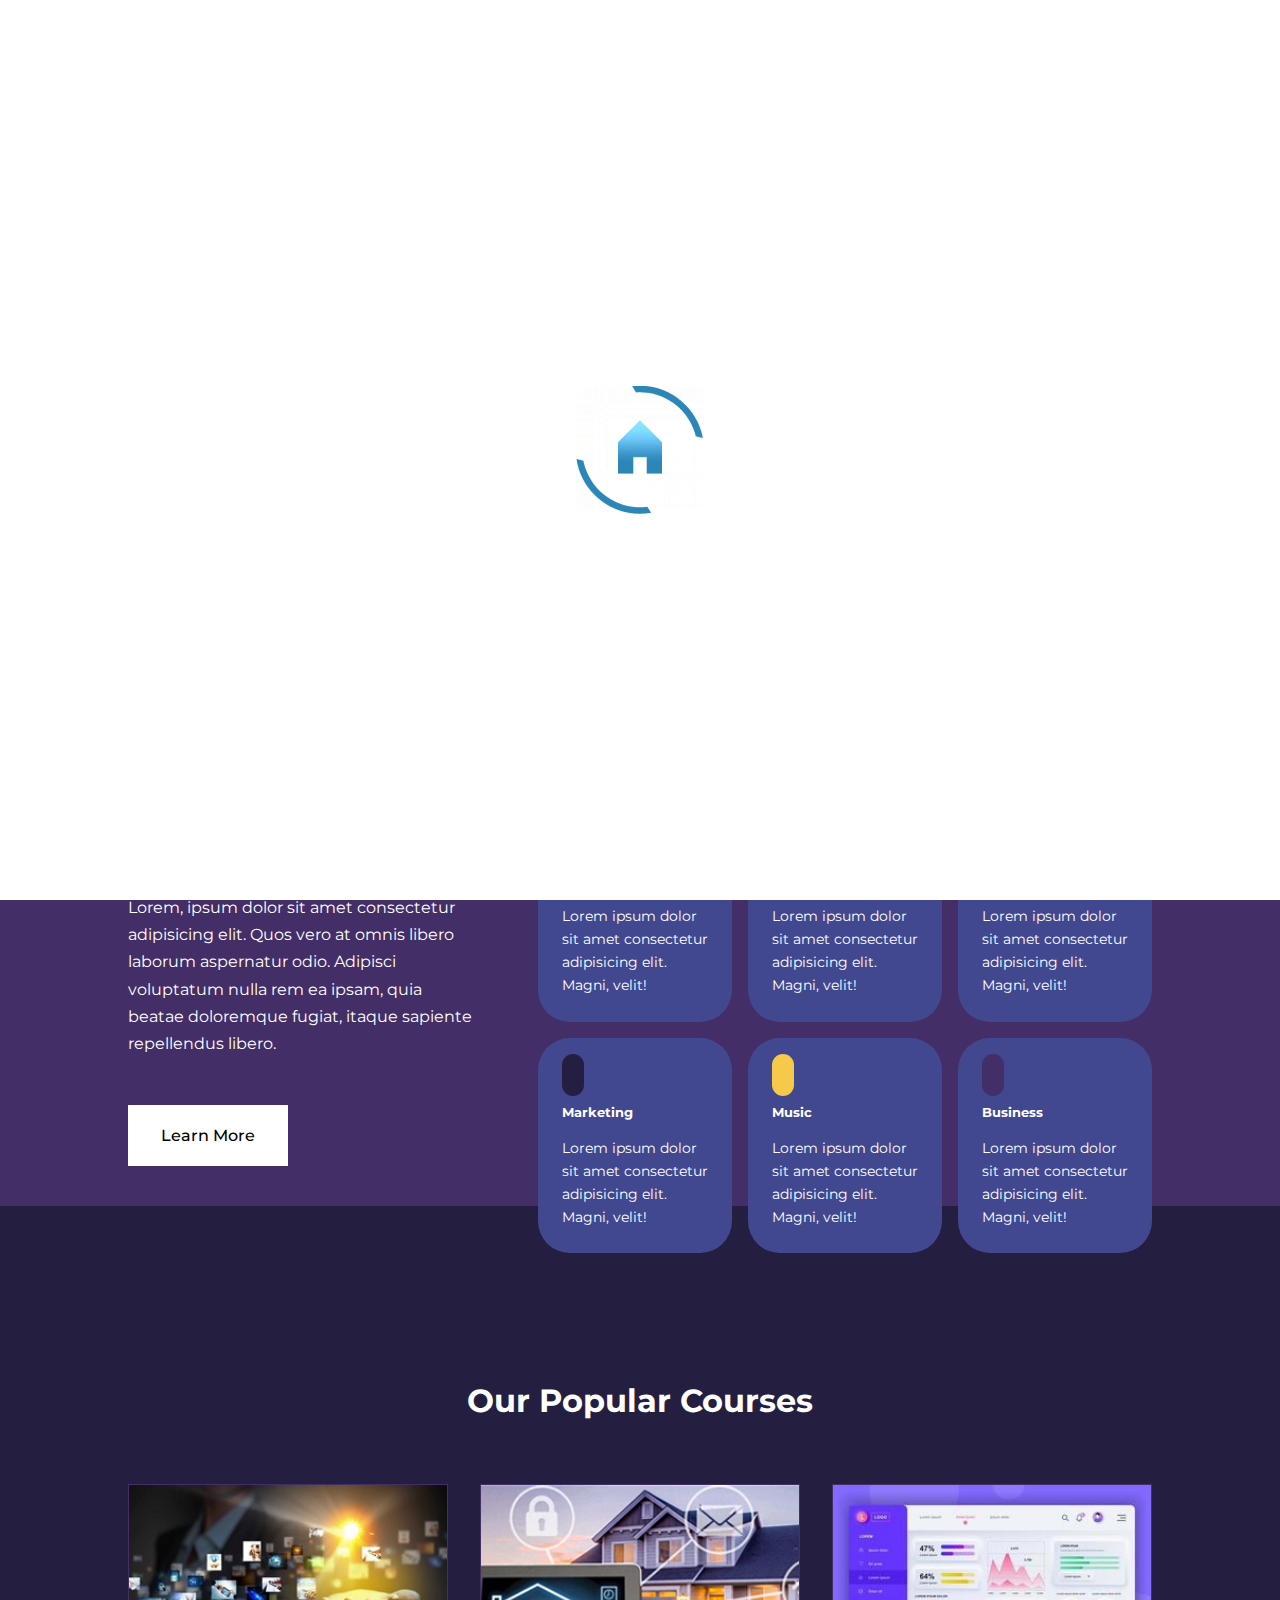
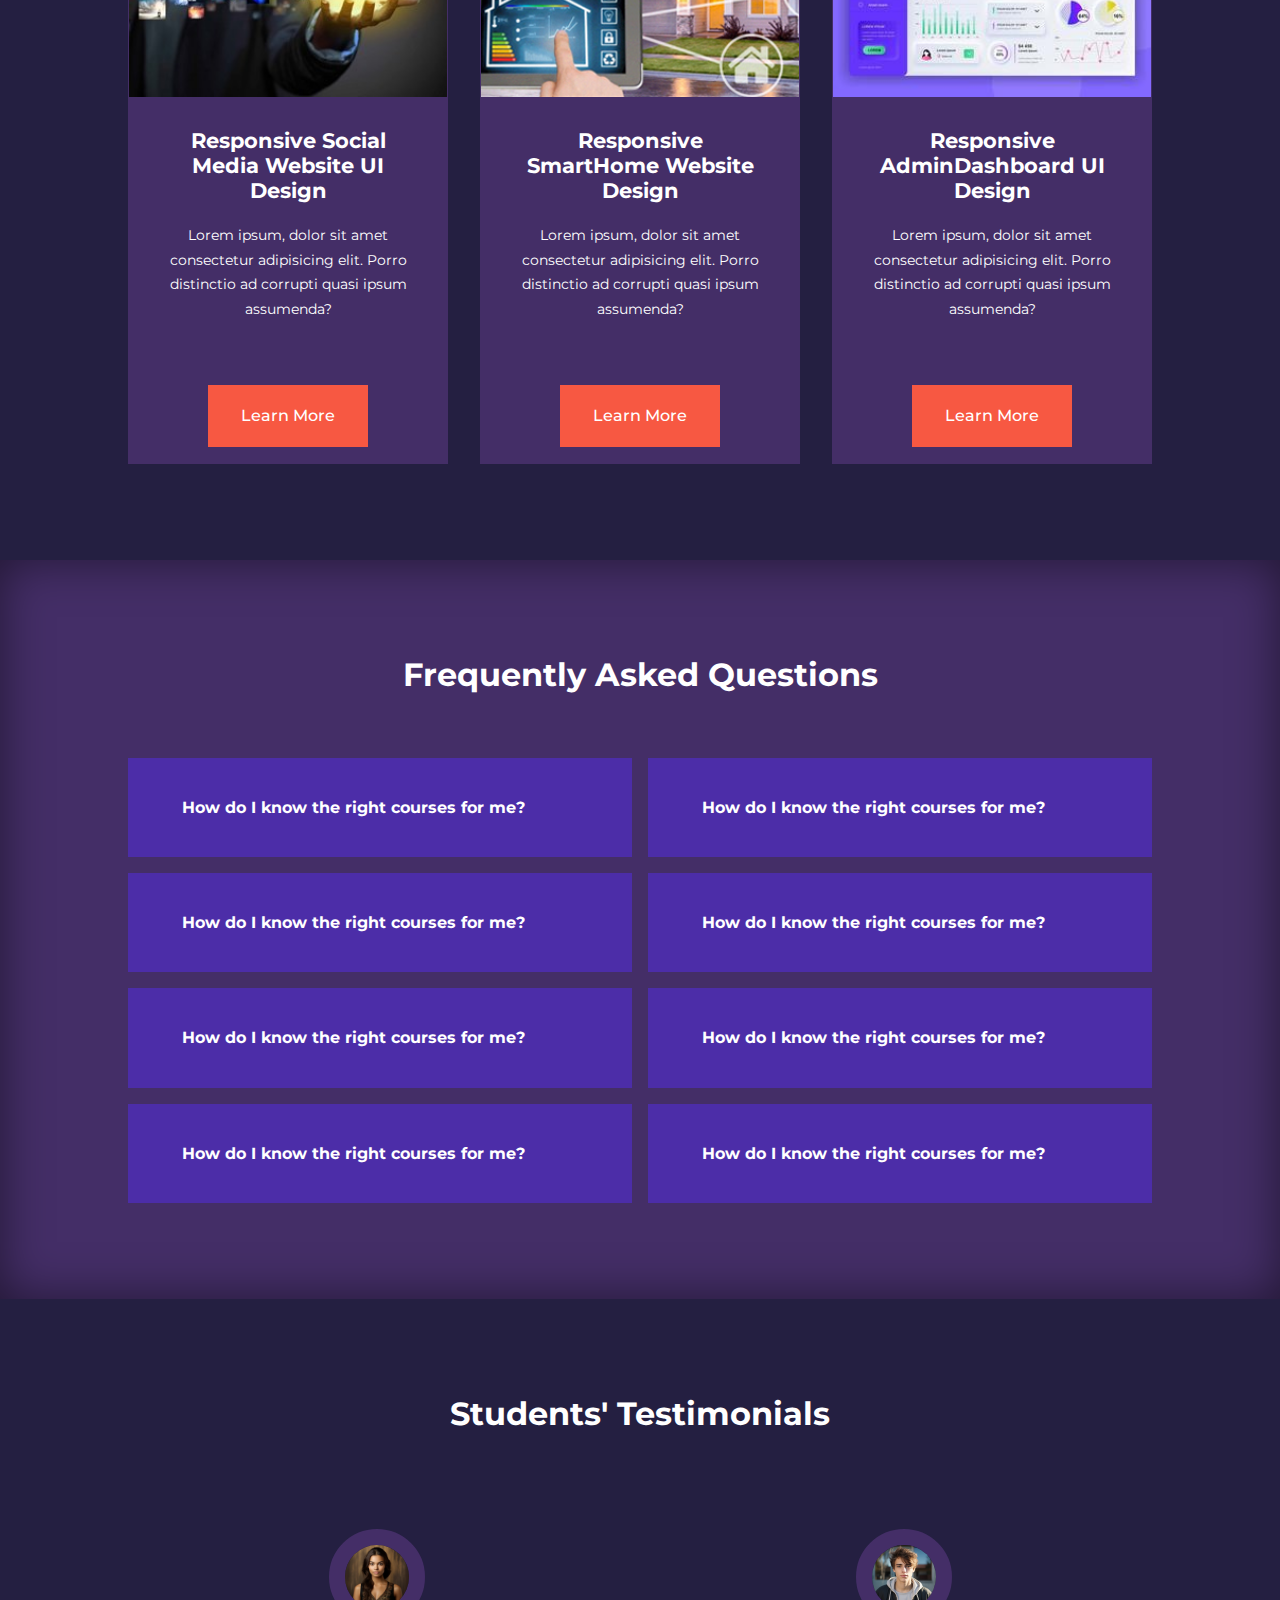
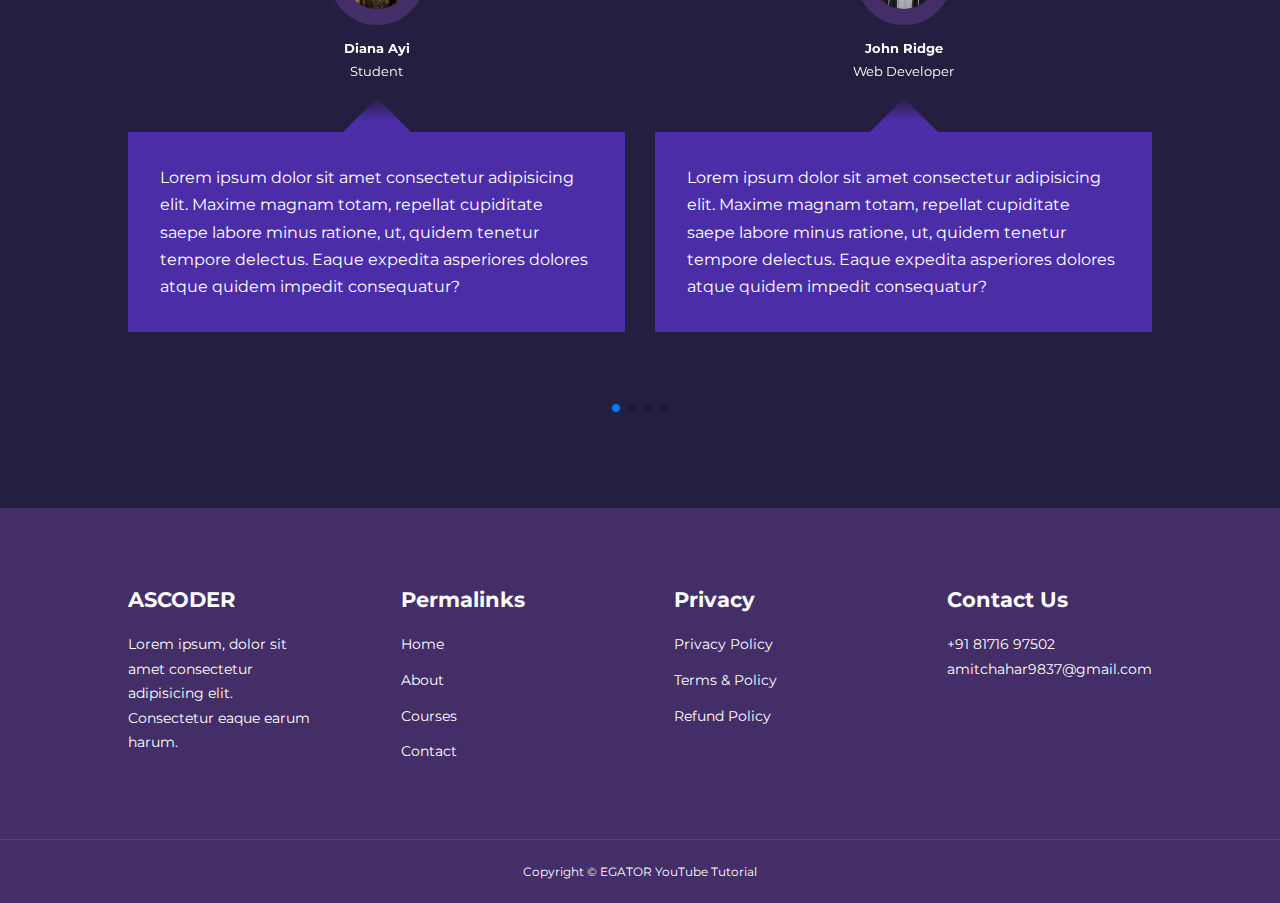
<file: index.html>
<!DOCTYPE html>
<html lang="en">
  <head>
    <meta charset="UTF-8" />
    <meta name="viewport" content="width=device-width, initial-scale=1.0" />
    <title>
      Responsive Multipage Education Website Using HTML, CSS & JavaScript
    </title>
    <link rel="stylesheet" href="./css/style.css" />
    <!-- IconScout Cdn Link -->
    <link
      rel="stylesheet"
      href="https://unicons.iconscout.com/release/v4.0.8/css/line.css"
    />

    <!-- Google font Montserrat -->
    <link rel="preconnect" href="https://fonts.googleapis.com" />
    <link rel="preconnect" href="https://fonts.gstatic.com" crossorigin />
    <link
      href="https://fonts.googleapis.com/css2?family=Montserrat:wght@300;400;500;600;700;800&display=swap"
      rel="stylesheet"
    />
    <!-- Script Link -->
    <script src="script.js" defer></script>

    <!-- Swiper CDN -->
    <link
      rel="stylesheet"
      href="https://cdn.jsdelivr.net/npm/swiper@11/swiper-bundle.min.css"
    />
  </head>

  <body>
    <!-- Navbar Start -->
    <nav>
      <div class="container nav_container">
        <a href="index.html"><h4>ASCODER</h4></a>
        <ul class="nav_menu">
          <li><a href="index.html">Home</a></li>
          <li><a href="about.html">About</a></li>
          <li><a href="courses.html">Courses</a></li>
          <li><a href="contact.html">Contact</a></li>
        </ul>
        <button id="open_menu_btn"><i class="uil uil-bars"></i></button>
        <button id="close_menu_btn"><i class="uil uil-multiply"></i></button>
      </div>
    </nav>
    <!-- Navbar End -->

    <!-- Header Section Start -->
    <header>
      <div class="container header_container">
        <div class="header_left">
          <h1>Grow Your skills to advance your career path</h1>
          <p>
            Lorem ipsum dolor sit amet consectetur adipisicing elit. Accusantium
            voluptas adipisci nesciunt autem quas consequatur? Eum atque
            veritatis ratione mollitia!
          </p>
          <a href="courses.html" class="btn btn-primary">Get Started</a>
        </div>
        <div class="header_right">
          <img src="./images/header.png" alt="" />
        </div>
      </div>
    </header>
    <!-- Header Section End -->

    <!-- Categories Section Start -->
    <section class="categories">
      <div class="container categories_container">
        <div class="categories_left">
          <h1>Categories</h1>
          <p>
            Lorem, ipsum dolor sit amet consectetur adipisicing elit. Quos vero
            at omnis libero laborum aspernatur odio. Adipisci voluptatum nulla
            rem ea ipsam, quia beatae doloremque fugiat, itaque sapiente
            repellendus libero.
          </p>
          <a href="#" class="btn">Learn More</a>
        </div>
        <div class="categories_right">
          <article class="category">
            <span class="category_icon"
              ><i class="uil uil-bitcoin-circle"></i
            ></span>
            <h5>Blockchain</h5>
            <p>
              Lorem ipsum dolor sit amet consectetur adipisicing elit. Magni,
              velit!
            </p>
          </article>

          <article class="category">
            <span class="category_icon"
              ><i class="uil uil-usd-circle"></i
            ></span>
            <h5>Finance</h5>
            <p>
              Lorem ipsum dolor sit amet consectetur adipisicing elit. Magni,
              velit!
            </p>
          </article>

          <article class="category">
            <span class="category_icon"><i class="uil uil-palette"></i></span>
            <h5>Graphic Design</h5>
            <p>
              Lorem ipsum dolor sit amet consectetur adipisicing elit. Magni,
              velit!
            </p>
          </article>

          <article class="category">
            <span class="category_icon"><i class="uil uil-megaphone"></i></span>
            <h5>Marketing</h5>
            <p>
              Lorem ipsum dolor sit amet consectetur adipisicing elit. Magni,
              velit!
            </p>
          </article>

          <article class="category">
            <span class="category_icon"><i class="uil uil-music"></i></span>
            <h5>Music</h5>
            <p>
              Lorem ipsum dolor sit amet consectetur adipisicing elit. Magni,
              velit!
            </p>
          </article>

          <article class="category">
            <span class="category_icon"
              ><i class="uil uil-puzzle-piece"></i
            ></span>
            <h5>Business</h5>
            <p>
              Lorem ipsum dolor sit amet consectetur adipisicing elit. Magni,
              velit!
            </p>
          </article>
        </div>
      </div>
    </section>
    <!-- Categories Section End -->

    <!-- Courses Section Start -->
    <section class="courses">
      <h2>Our Popular Courses</h2>
      <div class="container courses_container">
        <article class="course">
          <div class="course_image">
            <img src="./images/course1.jpg" alt="" />
          </div>
          <div class="course_info">
            <h4>Responsive Social Media Website UI Design</h4>
            <p>
              Lorem ipsum, dolor sit amet consectetur adipisicing elit. Porro
              distinctio ad corrupti quasi ipsum assumenda?
            </p>
          </div>
          <a href="courses.html" class="btn btn-primary">Learn More</a>
        </article>

        <article class="course">
          <div class="course_image">
            <img src="./images/course-2.jpg" alt="" />
          </div>
          <div class="course_info">
            <h4>Responsive SmartHome Website Design</h4>
            <p>
              Lorem ipsum, dolor sit amet consectetur adipisicing elit. Porro
              distinctio ad corrupti quasi ipsum assumenda?
            </p>
          </div>
          <a href="courses.html" class="btn btn-primary">Learn More</a>
        </article>

        <article class="course">
          <div class="course_image">
            <img src="./images/course3.jpg" alt="" />
          </div>
          <div class="course_info">
            <h4>Responsive AdminDashboard UI Design</h4>
            <p>
              Lorem ipsum, dolor sit amet consectetur adipisicing elit. Porro
              distinctio ad corrupti quasi ipsum assumenda?
            </p>
          </div>
          <a href="courses.html" class="btn btn-primary">Learn More</a>
        </article>
      </div>
    </section>
    <!-- Courses Section End -->

    <!-- FAQs Start -->
    <section class="faqs">
      <h2>Frequently Asked Questions</h2>
      <div class="container faqs_container">
        <article class="faq">
          <div class="faq_icon"><i class="uil uil-plus"></i></div>
          <div class="question_answer">
            <h4>How do I know the right courses for me?</h4>
            <p>
              Lorem ipsum dolor sit amet consectetur adipisicing elit. Quaerat
              recusandae, hic aliquam aspernatur modi officiis, dignissimos
              doloribus, expedita fuga cum fugit reiciendis molestias neque
              sequi dolore! Nostrum distinctio modi temporibus?
            </p>
          </div>
        </article>

        <article class="faq">
          <div class="faq_icon"><i class="uil uil-plus"></i></div>
          <div class="question_answer">
            <h4>How do I know the right courses for me?</h4>
            <p>
              Lorem ipsum dolor sit amet consectetur adipisicing elit. Quaerat
              recusandae, hic aliquam aspernatur modi officiis, dignissimos
              doloribus, expedita fuga cum fugit reiciendis molestias neque
              sequi dolore! Nostrum distinctio modi temporibus?
            </p>
          </div>
        </article>

        <article class="faq">
          <div class="faq_icon"><i class="uil uil-plus"></i></div>
          <div class="question_answer">
            <h4>How do I know the right courses for me?</h4>
            <p>
              Lorem ipsum dolor sit amet consectetur adipisicing elit. Quaerat
              recusandae, hic aliquam aspernatur modi officiis, dignissimos
              doloribus, expedita fuga cum fugit reiciendis molestias neque
              sequi dolore! Nostrum distinctio modi temporibus?
            </p>
          </div>
        </article>

        <article class="faq">
          <div class="faq_icon"><i class="uil uil-plus"></i></div>
          <div class="question_answer">
            <h4>How do I know the right courses for me?</h4>
            <p>
              Lorem ipsum dolor sit amet consectetur adipisicing elit. Quaerat
              recusandae, hic aliquam aspernatur modi officiis, dignissimos
              doloribus, expedita fuga cum fugit reiciendis molestias neque
              sequi dolore! Nostrum distinctio modi temporibus?
            </p>
          </div>
        </article>

        <article class="faq">
          <div class="faq_icon"><i class="uil uil-plus"></i></div>
          <div class="question_answer">
            <h4>How do I know the right courses for me?</h4>
            <p>
              Lorem ipsum dolor sit amet consectetur adipisicing elit. Quaerat
              recusandae, hic aliquam aspernatur modi officiis, dignissimos
              doloribus, expedita fuga cum fugit reiciendis molestias neque
              sequi dolore! Nostrum distinctio modi temporibus?
            </p>
          </div>
        </article>

        <article class="faq">
          <div class="faq_icon"><i class="uil uil-plus"></i></div>
          <div class="question_answer">
            <h4>How do I know the right courses for me?</h4>
            <p>
              Lorem ipsum dolor sit amet consectetur adipisicing elit. Quaerat
              recusandae, hic aliquam aspernatur modi officiis, dignissimos
              doloribus, expedita fuga cum fugit reiciendis molestias neque
              sequi dolore! Nostrum distinctio modi temporibus?
            </p>
          </div>
        </article>

        <article class="faq">
          <div class="faq_icon"><i class="uil uil-plus"></i></div>
          <div class="question_answer">
            <h4>How do I know the right courses for me?</h4>
            <p>
              Lorem ipsum dolor sit amet consectetur adipisicing elit. Quaerat
              recusandae, hic aliquam aspernatur modi officiis, dignissimos
              doloribus, expedita fuga cum fugit reiciendis molestias neque
              sequi dolore! Nostrum distinctio modi temporibus?
            </p>
          </div>
        </article>

        <article class="faq">
          <div class="faq_icon"><i class="uil uil-plus"></i></div>
          <div class="question_answer">
            <h4>How do I know the right courses for me?</h4>
            <p>
              Lorem ipsum dolor sit amet consectetur adipisicing elit. Quaerat
              recusandae, hic aliquam aspernatur modi officiis, dignissimos
              doloribus, expedita fuga cum fugit reiciendis molestias neque
              sequi dolore! Nostrum distinctio modi temporibus?
            </p>
          </div>
        </article>
      </div>
    </section>
    <!-- FAQs End -->

    <!-- Testimonials Start -->
    <section class="container testimonials_container mySwiper">
      <h2>Students' Testimonials</h2>
      <div class="swiper-wrapper">
        <article class="testimonial swiper-slide">
          <div class="avatar">
            <img src="images/avatar1.jpg" alt="" />
          </div>
          <div class="testimonial_info">
            <h5>Diana Ayi</h5>
            <small>Student</small>
          </div>
          <div class="testimonial_body">
            <p>
              Lorem ipsum dolor sit amet consectetur adipisicing elit. Maxime
              magnam totam, repellat cupiditate saepe labore minus ratione, ut,
              quidem tenetur tempore delectus. Eaque expedita asperiores dolores
              atque quidem impedit consequatur?
            </p>
          </div>
        </article>

        <article class="testimonial swiper-slide">
          <div class="avatar">
            <img src="images/avatar2.jpg" alt="" />
          </div>
          <div class="testimonial_info">
            <h5>John Ridge</h5>
            <small>Web Developer</small>
          </div>
          <div class="testimonial_body">
            <p>
              Lorem ipsum dolor sit amet consectetur adipisicing elit. Maxime
              magnam totam, repellat cupiditate saepe labore minus ratione, ut,
              quidem tenetur tempore delectus. Eaque expedita asperiores dolores
              atque quidem impedit consequatur?
            </p>
          </div>
        </article>

        <article class="testimonial swiper-slide">
          <div class="avatar">
            <img src="images/avatar3.jfif" alt="" />
          </div>
          <div class="testimonial_info">
            <h5>Nancy Cruise</h5>
            <small>Student</small>
          </div>
          <div class="testimonial_body">
            <p>
              Lorem ipsum dolor sit amet consectetur adipisicing elit. Maxime
              magnam totam, repellat cupiditate saepe labore minus ratione, ut,
              quidem tenetur tempore delectus. Eaque expedita asperiores dolores
              atque quidem impedit consequatur?
            </p>
          </div>
        </article>

        <article class="testimonial swiper-slide">
          <div class="avatar">
            <img src="images/avatar4.jfif" alt="" />
          </div>
          <div class="testimonial_info">
            <h5>Joe Ridgeway</h5>
            <small>UI Designer</small>
          </div>
          <div class="testimonial_body">
            <p>
              Lorem ipsum dolor sit amet consectetur adipisicing elit. Maxime
              magnam totam, repellat cupiditate saepe labore minus ratione, ut,
              quidem tenetur tempore delectus. Eaque expedita asperiores dolores
              atque quidem impedit consequatur?
            </p>
          </div>
        </article>

        <article class="testimonial swiper-slide">
          <div class="avatar">
            <img src="images/avatar5.jfif" alt="" />
          </div>
          <div class="testimonial_info">
            <h5>Tyler Wheeler</h5>
            <small>FrontEnd Developer</small>
          </div>
          <div class="testimonial_body">
            <p>
              Lorem ipsum dolor sit amet consectetur adipisicing elit. Maxime
              magnam totam, repellat cupiditate saepe labore minus ratione, ut,
              quidem tenetur tempore delectus. Eaque expedita asperiores dolores
              atque quidem impedit consequatur?
            </p>
          </div>
        </article>
      </div>
      <div class="swiper-pagination"></div>
    </section>
    <!-- Testimonials End -->

    <!-- Footer Start -->
    <footer>
      <div class="container footer_container">
        <div class="footer1">
          <a href="index.html" class="footer_logo">
            <h4>ASCODER</h4>
          </a>
          <p>Lorem ipsum, dolor sit amet consectetur adipisicing elit. Consectetur eaque earum harum.</p>
        </div>
        <div class="footer2">
          <h4>Permalinks</h4>
          <ul class="permalinks">
            <li><a href="index.html">Home</a></li>
            <li><a href="about.html">About</a></li>
            <li><a href="courses.html">Courses</a></li>
            <li><a href="contact.html">Contact</a></li>
          </ul>
        </div>

        <div class="footer3">
          <h4>Privacy</h4>
          <ul class="privacy">
            <li><a href="#">Privacy Policy</a></li>
            <li><a href="#">Terms & Policy</a></li>
            <li><a href="#">Refund Policy</a></li>
          </ul>
        </div>

        <div class="footer4">
          <h4>Contact Us</h4>
          <div>
            <p>+91 81716 97502</p>
            <p>amitchahar9837@gmail.com</p>
          </div>
          <ul class="footer_socials">
            <li><a href="#"><i class="uil uil-facebook-f"></i></a></li>
            <li><a href="#"><i class="uil uil-instagram-alt"></i></a></li>
            <li><a href="#"><i class="uil uil-twitter"></i></a></li>
            <li><a href="#"><i class="uil uil-linkedin-alt"></i></a></li>
          </ul>
        </div>

      </div>
      <div class="footer_copyright">
        <small>Copyright &copy; EGATOR YouTube Tutorial</small>
      </div>
    </footer>
    <!-- Footer End -->

    <!-- Website Loader Animation Section Start -->
     <div class="loader-container">
      <img src="./images/home.gif" alt="">
  </div>
    <!-- Website Loader Animation Section End -->

    <!-- Script Js -->
    <script src="https://cdn.jsdelivr.net/npm/swiper@11/swiper-bundle.min.js"></script>
    <script>
     var swiper = new Swiper(".mySwiper", {
      slidesPerView: 1,
      spaceBetween: 30,
      centeredSlides:false,
      autoplay: {
        delay: 2500,
        disableOnInteraction: false,
      },
      pagination: {
        el: ".swiper-pagination",
        clickable: true,
      },
      //when window width is >=600px
      breakpoints:{
        600:{
          slidesPerView: 2,
        }
      }
    });
    </script>
  </body>
</html>
</file>
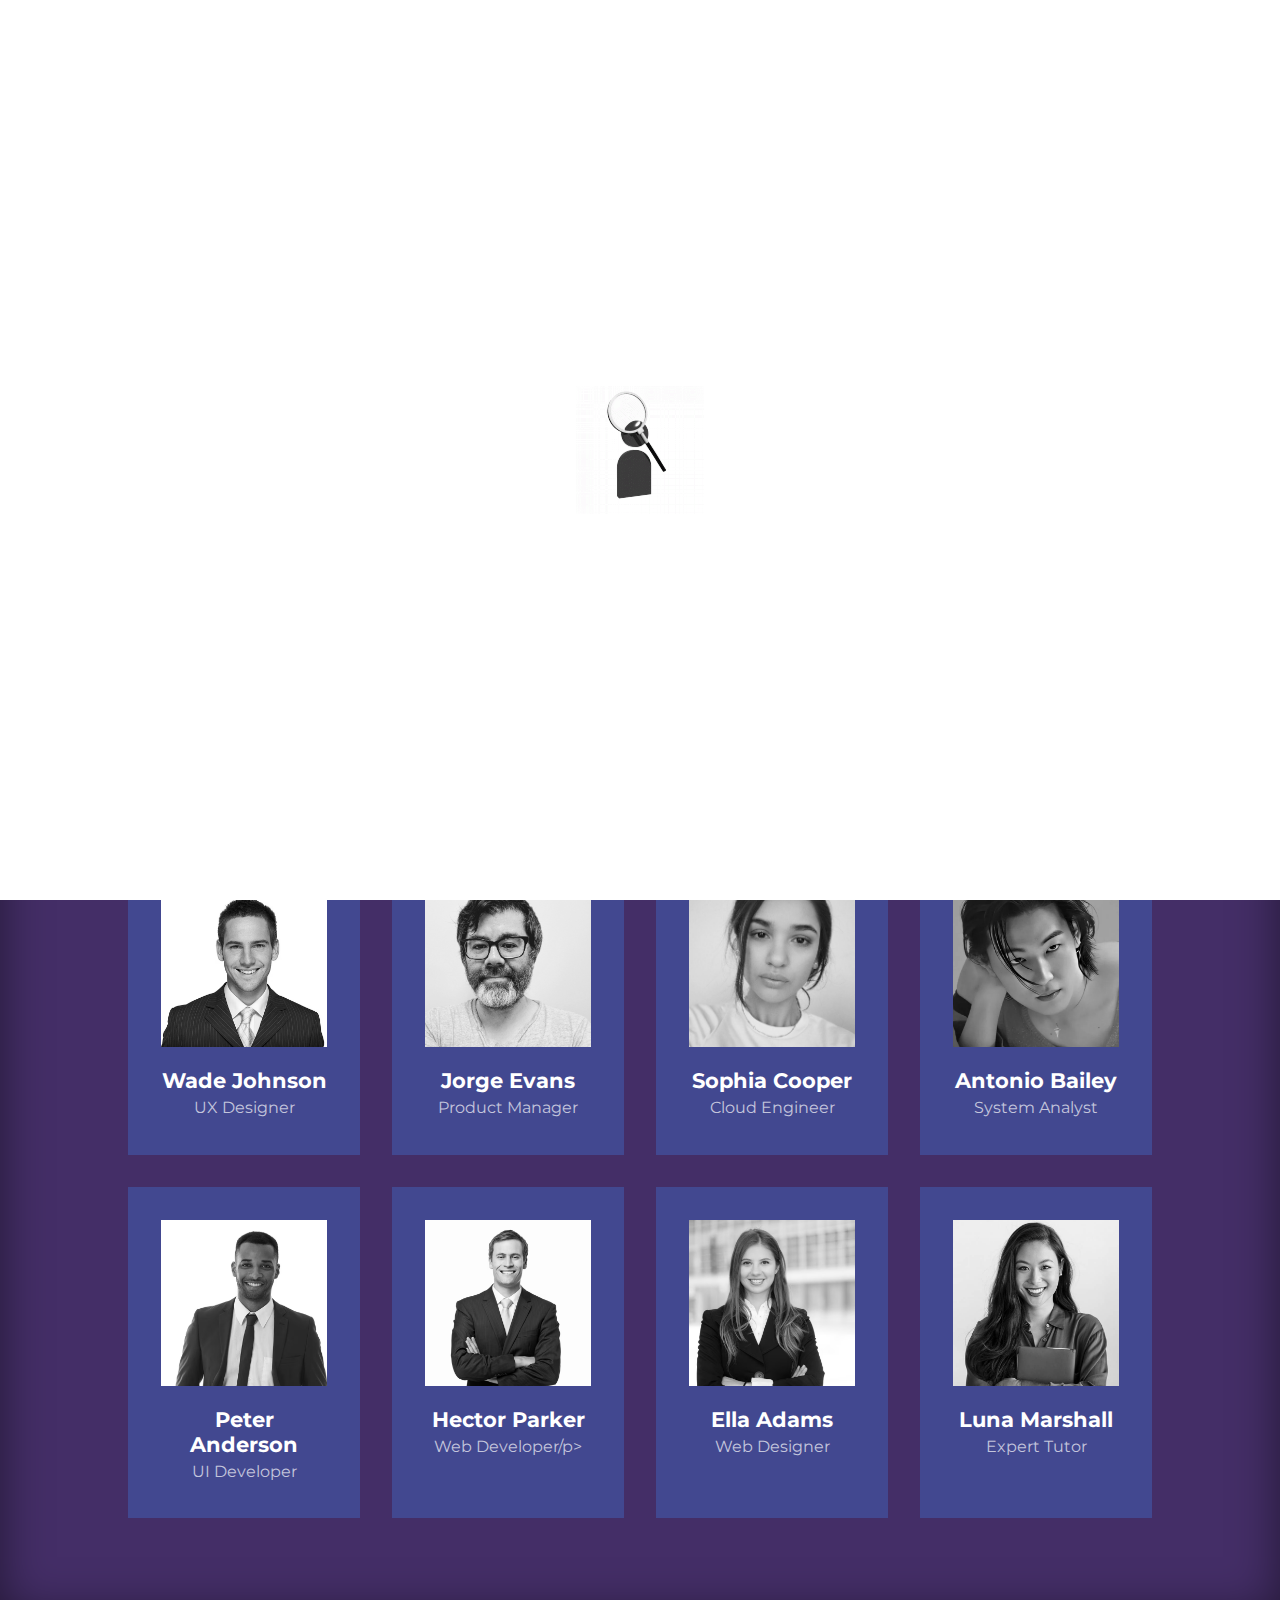
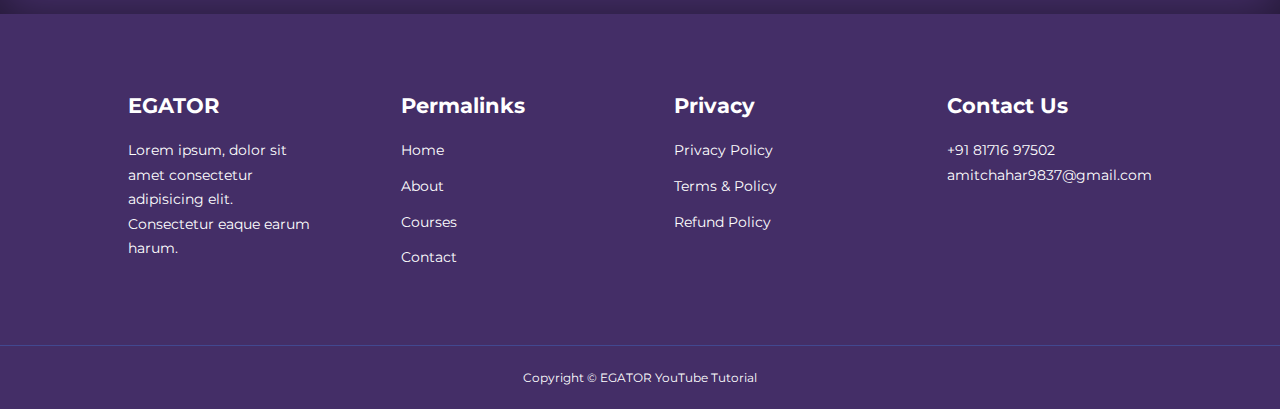
<file: about.html>
<!DOCTYPE html>
<html lang="en">
<head>
    <meta charset="UTF-8">
    <meta name="viewport" content="width=device-width, initial-scale=1.0">
    <title>About Us</title>
    <!-- IconScout Cdn Link -->
    <link
      rel="stylesheet"
      href="https://unicons.iconscout.com/release/v4.0.8/css/line.css"
    />

    <!-- Google font Montserrat -->
    <link rel="preconnect" href="https://fonts.googleapis.com" />
    <link rel="preconnect" href="https://fonts.gstatic.com" crossorigin />
    <link
      href="https://fonts.googleapis.com/css2?family=Montserrat:wght@300;400;500;600;700;800&display=swap"
      rel="stylesheet"
    />
    <!-- Script Link -->
    <script src="script.js" defer></script>

    <!-- Css Links -->
    <link rel="stylesheet" href="./css/style.css" />
    <link rel="stylesheet" href="./css/about.css">
</head>
<body>
    <!-- Navbar Start -->
    <nav>
        <div class="container nav_container">
          <a href="index.html"><h4>EGATOR</h4></a>
          <ul class="nav_menu">
            <li><a href="index.html">Home</a></li>
            <li><a href="about.html">About</a></li>
            <li><a href="courses.html">Courses</a></li>
            <li><a href="contact.html">Contact</a></li>
          </ul>
          <button id="open_menu_btn"><i class="uil uil-bars"></i></button>
          <button id="close_menu_btn"><i class="uil uil-multiply"></i></button>
        </div>
      </nav>
      <!-- Navbar End -->
      
      <!-- Achievements Section Start -->
      <section class="about_achievements">
        <div class="container achievements_container">
            <div class="about_achievements_left">
                <img src="./images/achievementImg.png" alt="">
            </div>
            <div class="about_achievements_right">
                <h1>Achievements</h1>
                <p>Lorem, ipsum dolor sit amet consectetur adipisicing elit. Veniam facilis numquam placeat error ipsam repellat cupiditate pariatur illum expedita officia necessitatibus dolores aspernatur nesciunt quod voluptatibus, incidunt et qui accusantium!</p>

                <div class="achievements_cards">
                    <article class="achievement_card">
                        <span class="achievement_icon">
                            <i class="uil uil-video"></i>
                        </span>
                        <h3>450+</h3>
                        <p>Courses</p>
                    </article>
    
                    <article class="achievement_card">
                        <span class="achievement_icon">
                            <i class="uil uil-user"></i>
                        </span>
                        <h3>79,000+</h3>
                        <p>Students</p>
                    </article>
    
                    <article class="achievement_card">
                        <span class="achievement_icon">
                            <i class="uil uil-trophy"></i>
                        </span>
                        <h3>26+</h3>
                        <p>Awards</p>
                    </article>
                </div>
            </div>
        </div>
      </section>
      <!-- Achievements Section End -->

      <!-- Team Section Start -->
        <section class="team">
            <h2>Meet Our Team</h2>
            <div class="container team_container">
                <article class="team_member">
                    <div class="team_member_image">
                        <img src="images/tm4.jpg" alt="">
                    </div>
                    <div class="team_member_info">
                        <h4>Wade Johnson</h4>
                        <p>UX Designer</p>
                    </div>
                    <div class="team_member_socials">
                        <a href="#" target="_blank"><i class="uil uil-instagram"></i></a>
                        <a href="#" target="_blank"><i class="uil uil-twitter"></i></a>
                        <a href="#" target="_blank"><i class="uil uil-linkedin"></i></a>
                    </div>
                </article>

                <article class="team_member">
                    <div class="team_member_image">
                        <img src="images/tm1.jpg" alt="">
                    </div>
                    <div class="team_member_info">
                        <h4>Jorge Evans</h4>
                        <p>Product Manager</p>
                    </div>
                    <div class="team_member_socials">
                        <a href="#" target="_blank"><i class="uil uil-instagram"></i></a>
                        <a href="#" target="_blank"><i class="uil uil-twitter"></i></a>
                        <a href="#" target="_blank"><i class="uil uil-linkedin"></i></a>
                    </div>
                </article>

                <article class="team_member">
                    <div class="team_member_image">
                        <img src="./images/tm2.jpeg" alt="">
                    </div>
                    <div class="team_member_info">
                        <h4>Sophia Cooper</h4>
                        <p>Cloud Engineer</p>
                    </div>
                    <div class="team_member_socials">
                        <a href="#" target="_blank"><i class="uil uil-instagram"></i></a>
                        <a href="#" target="_blank"><i class="uil uil-twitter"></i></a>
                        <a href="#" target="_blank"><i class="uil uil-linkedin"></i></a>
                    </div>
                </article>

                <article class="team_member">
                    <div class="team_member_image">
                        <img src="images/tm3.jpg" alt="">
                    </div>
                    <div class="team_member_info">
                        <h4>Antonio Bailey</h4>
                        <p>System Analyst</p>
                    </div>
                    <div class="team_member_socials">
                        <a href="#" target="_blank"><i class="uil uil-instagram"></i></a>
                        <a href="#" target="_blank"><i class="uil uil-twitter"></i></a>
                        <a href="#" target="_blank"><i class="uil uil-linkedin"></i></a>
                    </div>
                </article>

                <article class="team_member">
                    <div class="team_member_image">
                        <img src="images/tm5.jpg" alt="">
                    </div>
                    <div class="team_member_info">
                        <h4>Peter Anderson</h4>
                        <p>UI Developer</p>
                    </div>
                    <div class="team_member_socials">
                        <a href="#" target="_blank"><i class="uil uil-instagram"></i></a>
                        <a href="#" target="_blank"><i class="uil uil-twitter"></i></a>
                        <a href="#" target="_blank"><i class="uil uil-linkedin"></i></a>
                    </div>
                </article>
                
                <article class="team_member">
                    <div class="team_member_image">
                        <img src="images/tm6.jpg" alt="">
                    </div>
                    <div class="team_member_info">
                        <h4>Hector Parker</h4>
                        <p>Web Developer/p>
                    </div>
                    <div class="team_member_socials">
                        <a href="#" target="_blank"><i class="uil uil-instagram"></i></a>
                        <a href="#" target="_blank"><i class="uil uil-twitter"></i></a>
                        <a href="#" target="_blank"><i class="uil uil-linkedin"></i></a>
                    </div>
                </article>

                <article class="team_member">
                    <div class="team_member_image">
                        <img src="images/tm7.jpg" alt="">
                    </div>
                    <div class="team_member_info">
                        <h4>Ella Adams</h4>
                        <p>Web Designer</p>
                    </div>
                    <div class="team_member_socials">
                        <a href="#" target="_blank"><i class="uil uil-instagram"></i></a>
                        <a href="#" target="_blank"><i class="uil uil-twitter"></i></a>
                        <a href="#" target="_blank"><i class="uil uil-linkedin"></i></a>
                    </div>
                </article>

                <article class="team_member">
                    <div class="team_member_image">
                        <img src="images/tm8.jpg" alt="">
                    </div>
                    <div class="team_member_info">
                        <h4>Luna Marshall</h4>
                        <p>Expert Tutor</p>
                    </div>
                    <div class="team_member_socials">
                        <a href="#" target="_blank"><i class="uil uil-instagram"></i></a>
                        <a href="#" target="_blank"><i class="uil uil-twitter"></i></a>
                        <a href="#" target="_blank"><i class="uil uil-linkedin"></i></a>
                    </div>
                </article>
            </div>
        </section>
      <!-- Team Section Start -->
       
      <!-- Footer Start -->
    <footer>
        <div class="container footer_container">
          <div class="footer1">
            <a href="index.html" class="footer_logo">
              <h4>EGATOR</h4>
            </a>
            <p>Lorem ipsum, dolor sit amet consectetur adipisicing elit. Consectetur eaque earum harum.</p>
          </div>
          <div class="footer2">
            <h4>Permalinks</h4>
            <ul class="permalinks">
              <li><a href="index.html">Home</a></li>
              <li><a href="about.html">About</a></li>
              <li><a href="courses.html">Courses</a></li>
              <li><a href="contact.html">Contact</a></li>
            </ul>
          </div>
  
          <div class="footer3">
            <h4>Privacy</h4>
            <ul class="privacy">
              <li><a href="#">Privacy Policy</a></li>
              <li><a href="#">Terms & Policy</a></li>
              <li><a href="#">Refund Policy</a></li>
            </ul>
          </div>
  
          <div class="footer4">
            <h4>Contact Us</h4>
            <div>
              <p>+91 81716 97502</p>
              <p>amitchahar9837@gmail.com</p>
            </div>
            <ul class="footer_socials">
              <li><a href="#"><i class="uil uil-facebook-f"></i></a></li>
              <li><a href="#"><i class="uil uil-instagram-alt"></i></a></li>
              <li><a href="#"><i class="uil uil-twitter"></i></a></li>
              <li><a href="#"><i class="uil uil-linkedin-alt"></i></a></li>
            </ul>
          </div>
  
        </div>
        <div class="footer_copyright">
          <small>Copyright &copy; EGATOR YouTube Tutorial</small>
        </div>
      </footer>
      <!-- Footer End -->

       <!-- Website Loader Animation Section Start -->
     <div class="loader-container">
        <img src="./images/aboutUs.gif" alt="">
    </div>
      <!-- Website Loader Animation Section End -->
</body>
</html>
</file>
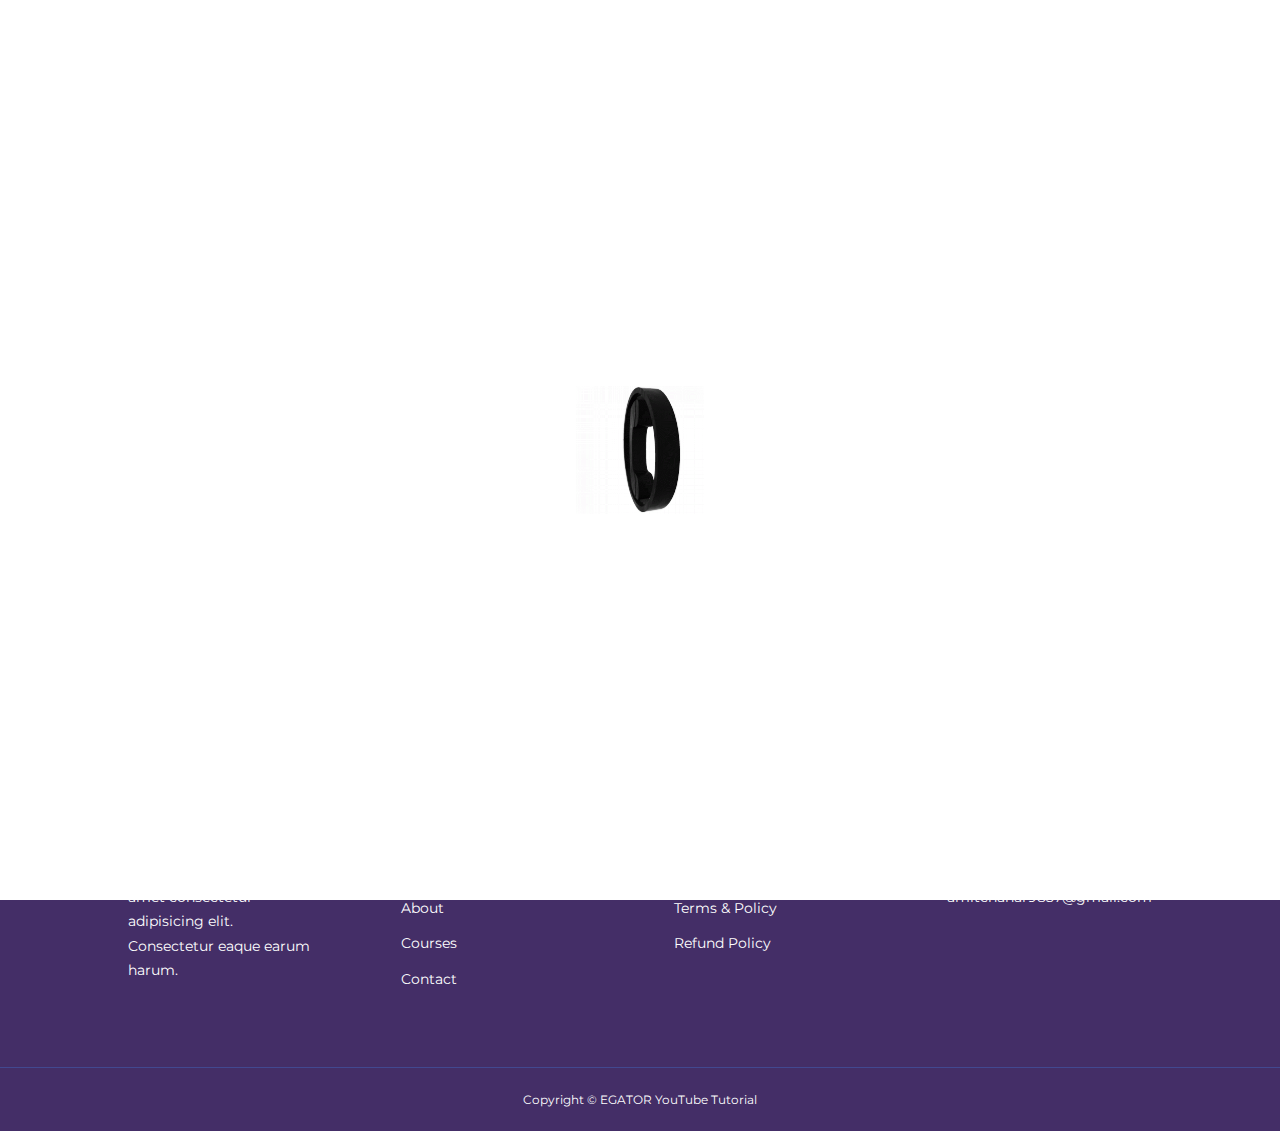
<file: contact.html>
<!DOCTYPE html>
<html lang="en">
<head>
    <meta charset="UTF-8">
    <meta name="viewport" content="width=device-width, initial-scale=1.0">
    <title>About Us</title>
    <!-- IconScout Cdn Link -->
    <link
      rel="stylesheet"
      href="https://unicons.iconscout.com/release/v4.0.8/css/line.css"
    />

    <!-- Google font Montserrat -->
    <link rel="preconnect" href="https://fonts.googleapis.com" />
    <link rel="preconnect" href="https://fonts.gstatic.com" crossorigin />
    <link
      href="https://fonts.googleapis.com/css2?family=Montserrat:wght@300;400;500;600;700;800&display=swap"
      rel="stylesheet"
    />
    <!-- Script Link -->
    <script src="script.js" defer></script>

    <!-- Css Links -->
    <link rel="stylesheet" href="./css/style.css" />
    <link rel="stylesheet" href="./css/contact.css" />
</head>
<body>
    <!-- Navbar Start -->
    <nav>
        <div class="container nav_container">
          <a href="index.html"><h4>EGATOR</h4></a>
          <ul class="nav_menu">
            <li><a href="index.html">Home</a></li>
            <li><a href="about.html">About</a></li>
            <li><a href="courses.html">Courses</a></li>
            <li><a href="contact.html">Contact</a></li>
          </ul>
          <button id="open_menu_btn"><i class="uil uil-bars"></i></button>
          <button id="close_menu_btn"><i class="uil uil-multiply"></i></button>
        </div>
      </nav>
      <!-- Navbar End -->
      
      <!-- Contact Section Start -->
      <section class="contact">
        <div class="container contact_container">
            <div class="contact_aside">
                <div class="aside_image">
                    <img src="./images/contactUs.png" alt="">
                </div>
                <h2>Contact  Us</h2>
                <p>Lorem ipsum, dolor sit amet consectetur adipisicing elit. Hic, natus. Aperiam, dolorum.</p>
                <ul class="contact_details">
                    <li>
                        <i class="uil uil-phone-times"></i>
                        <h5>+91 81716 97502</h5>
                    </li>
                    <li>
                        <i class="uil uil-envelope"></i>
                        <h5>support@amitchahar9837@gmail.com</h5>
                    </li>
                    <li>
                        <i class="uil uil-location-point"></i>
                        <h5>Seattle, Washington</h5>
                    </li>
                </ul>
                <ul class="contact_socials">
                    <li><a href="https://facebook.com"><i class="uil uil-facebook-f"></i></a></li>
                    <li><a href="https://instagram.com"><i class="uil uil-instagram"></i></a></li>
                    <li><a href="https://twitter.com"><i class="uil uil-twitter"></i></a></li>
                    <li><a href="https://linkedin.com"><i class="uil uil-linkedin-alt"></i></a></li>
                </ul>
            </div>
            <form action="https://formspree.io/f/xgejbryq" method="post" class="contact_form">
                <div class="form_name">
                    <input type="text" name="First Name" placeholder="First Name" required>
                    <input type="text" name="Last Name" placeholder="Last Name" required>
                </div>
                <input type="email" name="Email Address" id="" placeholder="Your Email Address" required>
                <textarea name="Message" rows="7" placeholder="Message" required style="width: 100%;"></textarea>
                <button type="submit" class="btn btn-primary">Send Message</button>
            </form>
        </div>
      </section>
      <!-- Contact Section End -->


      <!-- Footer Start -->
    <footer>
        <div class="container footer_container">
          <div class="footer1">
            <a href="index.html" class="footer_logo">
              <h4>EGATOR</h4>
            </a>
            <p>Lorem ipsum, dolor sit amet consectetur adipisicing elit. Consectetur eaque earum harum.</p>
          </div>
          <div class="footer2">
            <h4>Permalinks</h4>
            <ul class="permalinks">
              <li><a href="index.html">Home</a></li>
              <li><a href="about.html">About</a></li>
              <li><a href="courses.html">Courses</a></li>
              <li><a href="contact.html">Contact</a></li>
            </ul>
          </div>
  
          <div class="footer3">
            <h4>Privacy</h4>
            <ul class="privacy">
              <li><a href="#">Privacy Policy</a></li>
              <li><a href="#">Terms & Policy</a></li>
              <li><a href="#">Refund Policy</a></li>
            </ul>
          </div>
  
          <div class="footer4">
            <h4>Contact Us</h4>
            <div>
              <p>+91 81716 97502</p>
              <p>amitchahar9837@gmail.com</p>
            </div>
            <ul class="footer_socials">
              <li><a href="#"><i class="uil uil-facebook-f"></i></a></li>
              <li><a href="#"><i class="uil uil-instagram-alt"></i></a></li>
              <li><a href="#"><i class="uil uil-twitter"></i></a></li>
              <li><a href="#"><i class="uil uil-linkedin-alt"></i></a></li>
            </ul>
          </div>
  
        </div>
        <div class="footer_copyright">
          <small>Copyright &copy; EGATOR YouTube Tutorial</small>
        </div>
      </footer>
      <!-- Footer End -->

       <!-- Website Loader Animation Section Start -->
     <div class="loader-container">
      <img src="./images/contactUs.gif" alt="">
  </div>
    <!-- Website Loader Animation Section End -->
</body>
</html>
</file>
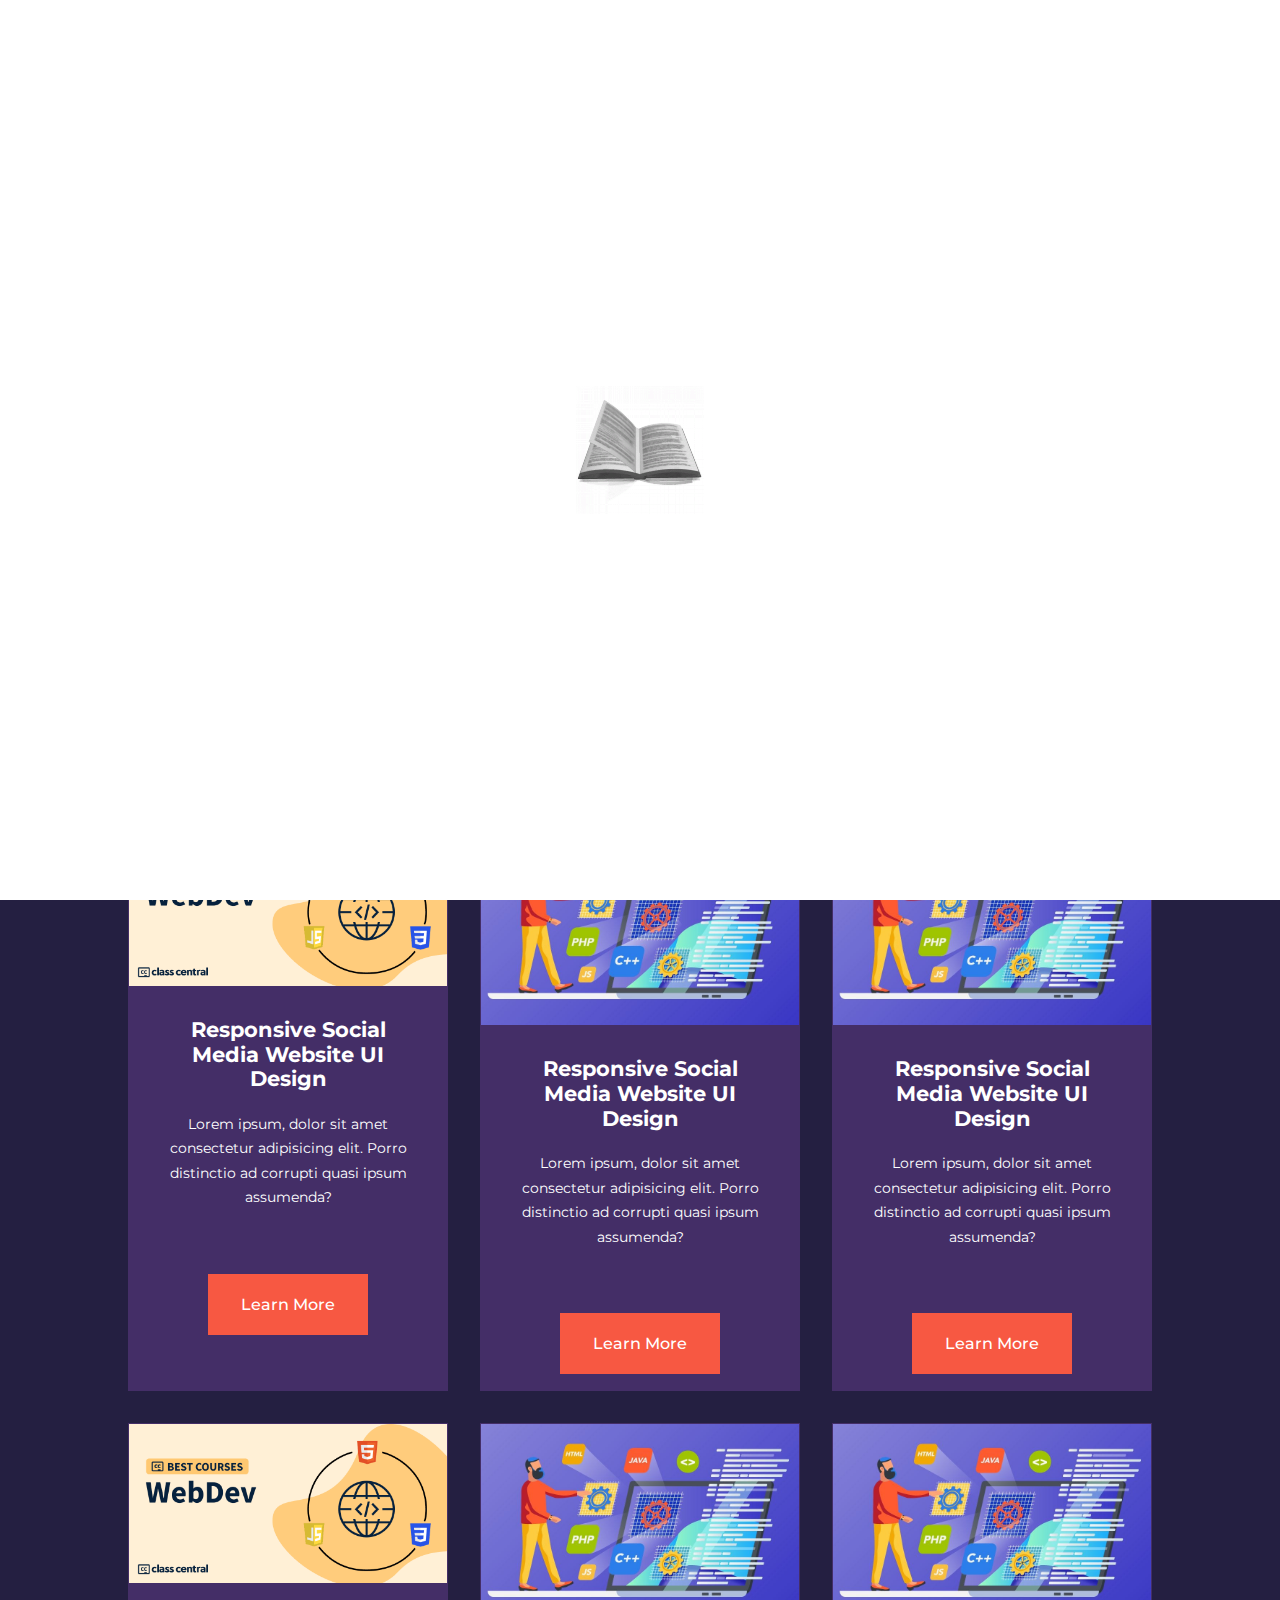
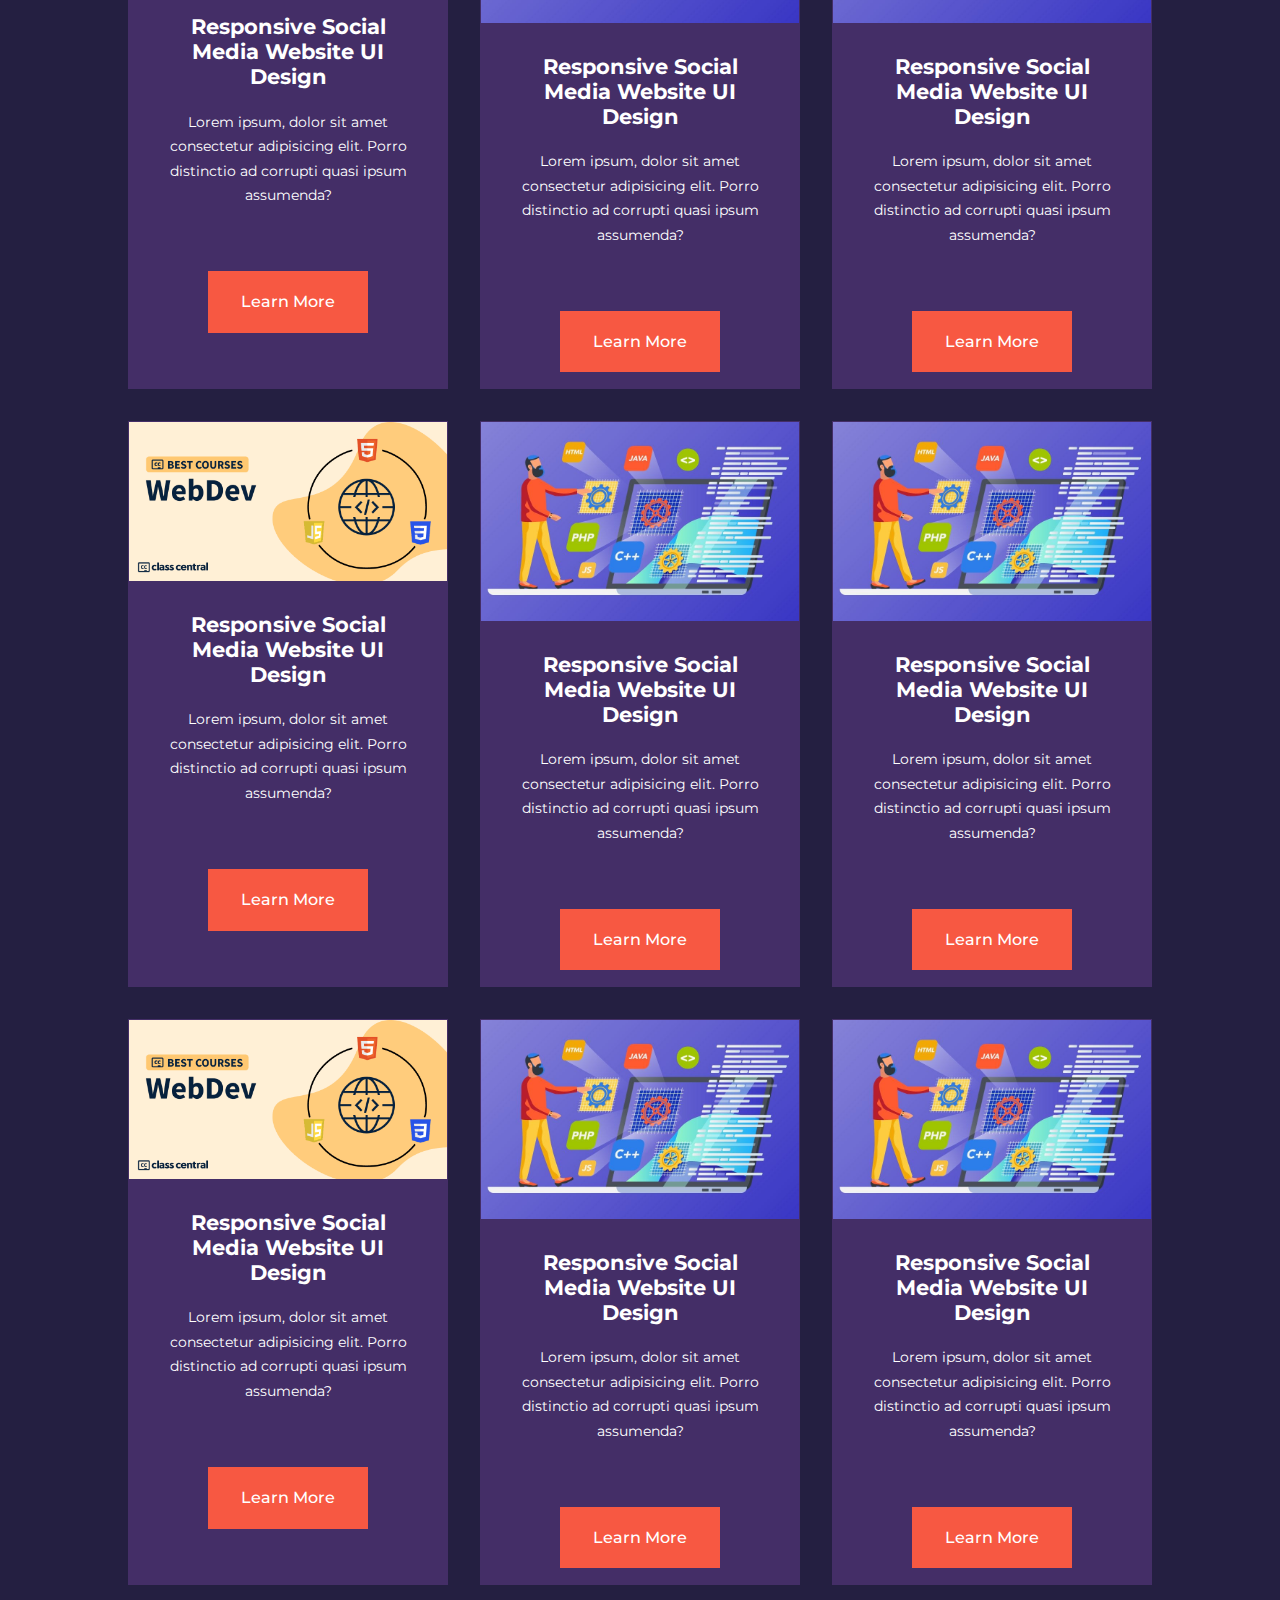
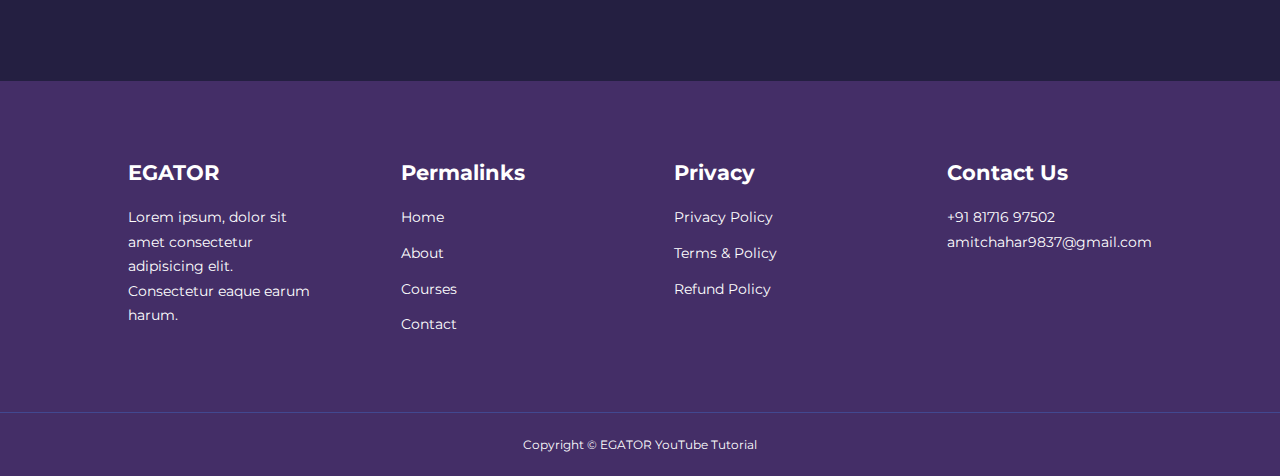
<file: courses.html>
<!DOCTYPE html>
<html lang="en">
<head>
    <meta charset="UTF-8">
    <meta name="viewport" content="width=device-width, initial-scale=1.0">
    <title>About Us</title>
    <!-- IconScout Cdn Link -->
    <link
      rel="stylesheet"
      href="https://unicons.iconscout.com/release/v4.0.8/css/line.css"
    />

    <!-- Google font Montserrat -->
    <link rel="preconnect" href="https://fonts.googleapis.com" />
    <link rel="preconnect" href="https://fonts.gstatic.com" crossorigin />
    <link
      href="https://fonts.googleapis.com/css2?family=Montserrat:wght@300;400;500;600;700;800&display=swap"
      rel="stylesheet"
    />
    <!-- Script Link -->
    <script src="script.js" defer></script>

    <!-- Css Links -->
    <link rel="stylesheet" href="./css/style.css" />
    <style>
        .courses{
            margin-top: 1rem;
        }
    </style>
</head>
<body>
    <!-- Navbar Start -->
    <nav>
        <div class="container nav_container">
          <a href="index.html"><h4>EGATOR</h4></a>
          <ul class="nav_menu">
            <li><a href="index.html">Home</a></li>
            <li><a href="about.html">About</a></li>
            <li><a href="courses.html">Courses</a></li>
            <li><a href="contact.html">Contact</a></li>
          </ul>
          <button id="open_menu_btn"><i class="uil uil-bars"></i></button>
          <button id="close_menu_btn"><i class="uil uil-multiply"></i></button>
        </div>
      </nav>
      <!-- Navbar End -->
      
      <!-- Courses Section Start -->
    <section class="courses">
        <h2>Courses</h2>
        <div class="container courses_container">
          <article class="course">
            <div class="course_image">
              <img src="./images/course1.jpg" alt="" />
            </div>
            <div class="course_info">
              <h4>Responsive Social Media Website UI Design</h4>
              <p>
                Lorem ipsum, dolor sit amet consectetur adipisicing elit. Porro
                distinctio ad corrupti quasi ipsum assumenda?
              </p>
            </div>
            <a href="courses.html" class="btn btn-primary">Learn More</a>
          </article>
  
          <article class="course">
            <div class="course_image">
              <img src="./images/course-2.jpg" alt="" />
            </div>
            <div class="course_info">
              <h4>Responsive SmartHome Website Design</h4>
              <p>
                Lorem ipsum, dolor sit amet consectetur adipisicing elit. Porro
                distinctio ad corrupti quasi ipsum assumenda?
              </p>
            </div>
            <a href="courses.html" class="btn btn-primary">Learn More</a>
          </article>
  
          <article class="course">
            <div class="course_image">
              <img src="./images/course3.jpg" alt="" />
            </div>
            <div class="course_info">
              <h4>Responsive AdminDashboard UI Design</h4>
              <p>
                Lorem ipsum, dolor sit amet consectetur adipisicing elit. Porro
                distinctio ad corrupti quasi ipsum assumenda?
              </p>
            </div>
            <a href="courses.html" class="btn btn-primary">Learn More</a>
          </article>

          <article class="course">
            <div class="course_image">
              <img src="./images/course5.png" alt="" />
            </div>
            <div class="course_info">
              <h4>Responsive Social Media Website UI Design</h4>
              <p>
                Lorem ipsum, dolor sit amet consectetur adipisicing elit. Porro
                distinctio ad corrupti quasi ipsum assumenda?
              </p>
            </div>
            <a href="courses.html" class="btn btn-primary">Learn More</a>
          </article>

          <article class="course">
            <div class="course_image">
              <img src="./images/course6.jpg" alt="" />
            </div>
            <div class="course_info">
              <h4>Responsive Social Media Website UI Design</h4>
              <p>
                Lorem ipsum, dolor sit amet consectetur adipisicing elit. Porro
                distinctio ad corrupti quasi ipsum assumenda?
              </p>
            </div>
            <a href="courses.html" class="btn btn-primary">Learn More</a>
          </article>

          <article class="course">
            <div class="course_image">
              <img src="./images/course6.jpg" alt="" />
            </div>
            <div class="course_info">
              <h4>Responsive Social Media Website UI Design</h4>
              <p>
                Lorem ipsum, dolor sit amet consectetur adipisicing elit. Porro
                distinctio ad corrupti quasi ipsum assumenda?
              </p>
            </div>
            <a href="courses.html" class="btn btn-primary">Learn More</a>
          </article>

          <article class="course">
            <div class="course_image">
              <img src="./images/course5.png" alt="" />
            </div>
            <div class="course_info">
              <h4>Responsive Social Media Website UI Design</h4>
              <p>
                Lorem ipsum, dolor sit amet consectetur adipisicing elit. Porro
                distinctio ad corrupti quasi ipsum assumenda?
              </p>
            </div>
            <a href="courses.html" class="btn btn-primary">Learn More</a>
          </article>

          <article class="course">
            <div class="course_image">
              <img src="./images/course6.jpg" alt="" />
            </div>
            <div class="course_info">
              <h4>Responsive Social Media Website UI Design</h4>
              <p>
                Lorem ipsum, dolor sit amet consectetur adipisicing elit. Porro
                distinctio ad corrupti quasi ipsum assumenda?
              </p>
            </div>
            <a href="courses.html" class="btn btn-primary">Learn More</a>
          </article>

          <article class="course">
            <div class="course_image">
              <img src="./images/course6.jpg" alt="" />
            </div>
            <div class="course_info">
              <h4>Responsive Social Media Website UI Design</h4>
              <p>
                Lorem ipsum, dolor sit amet consectetur adipisicing elit. Porro
                distinctio ad corrupti quasi ipsum assumenda?
              </p>
            </div>
            <a href="courses.html" class="btn btn-primary">Learn More</a>
          </article>

          <article class="course">
            <div class="course_image">
              <img src="./images/course5.png" alt="" />
            </div>
            <div class="course_info">
              <h4>Responsive Social Media Website UI Design</h4>
              <p>
                Lorem ipsum, dolor sit amet consectetur adipisicing elit. Porro
                distinctio ad corrupti quasi ipsum assumenda?
              </p>
            </div>
            <a href="courses.html" class="btn btn-primary">Learn More</a>
          </article>

          <article class="course">
            <div class="course_image">
              <img src="./images/course6.jpg" alt="" />
            </div>
            <div class="course_info">
              <h4>Responsive Social Media Website UI Design</h4>
              <p>
                Lorem ipsum, dolor sit amet consectetur adipisicing elit. Porro
                distinctio ad corrupti quasi ipsum assumenda?
              </p>
            </div>
            <a href="courses.html" class="btn btn-primary">Learn More</a>
          </article>

          <article class="course">
            <div class="course_image">
              <img src="./images/course6.jpg" alt="" />
            </div>
            <div class="course_info">
              <h4>Responsive Social Media Website UI Design</h4>
              <p>
                Lorem ipsum, dolor sit amet consectetur adipisicing elit. Porro
                distinctio ad corrupti quasi ipsum assumenda?
              </p>
            </div>
            <a href="courses.html" class="btn btn-primary">Learn More</a>
          </article>

          <article class="course">
            <div class="course_image">
              <img src="./images/course5.png" alt="" />
            </div>
            <div class="course_info">
              <h4>Responsive Social Media Website UI Design</h4>
              <p>
                Lorem ipsum, dolor sit amet consectetur adipisicing elit. Porro
                distinctio ad corrupti quasi ipsum assumenda?
              </p>
            </div>
            <a href="courses.html" class="btn btn-primary">Learn More</a>
          </article>

          <article class="course">
            <div class="course_image">
              <img src="./images/course6.jpg" alt="" />
            </div>
            <div class="course_info">
              <h4>Responsive Social Media Website UI Design</h4>
              <p>
                Lorem ipsum, dolor sit amet consectetur adipisicing elit. Porro
                distinctio ad corrupti quasi ipsum assumenda?
              </p>
            </div>
            <a href="courses.html" class="btn btn-primary">Learn More</a>
          </article>

          <article class="course">
            <div class="course_image">
              <img src="./images/course6.jpg" alt="" />
            </div>
            <div class="course_info">
              <h4>Responsive Social Media Website UI Design</h4>
              <p>
                Lorem ipsum, dolor sit amet consectetur adipisicing elit. Porro
                distinctio ad corrupti quasi ipsum assumenda?
              </p>
            </div>
            <a href="courses.html" class="btn btn-primary">Learn More</a>
          </article>
        </div>
      </section>
      <!-- Courses Section End -->
      <!-- Footer Start -->
    <footer>
        <div class="container footer_container">
          <div class="footer1">
            <a href="index.html" class="footer_logo">
              <h4>EGATOR</h4>
            </a>
            <p>Lorem ipsum, dolor sit amet consectetur adipisicing elit. Consectetur eaque earum harum.</p>
          </div>
          <div class="footer2">
            <h4>Permalinks</h4>
            <ul class="permalinks">
              <li><a href="index.html">Home</a></li>
              <li><a href="about.html">About</a></li>
              <li><a href="courses.html">Courses</a></li>
              <li><a href="contact.html">Contact</a></li>
            </ul>
          </div>
  
          <div class="footer3">
            <h4>Privacy</h4>
            <ul class="privacy">
              <li><a href="#">Privacy Policy</a></li>
              <li><a href="#">Terms & Policy</a></li>
              <li><a href="#">Refund Policy</a></li>
            </ul>
          </div>
  
          <div class="footer4">
            <h4>Contact Us</h4>
            <div>
              <p>+91 81716 97502</p>
              <p>amitchahar9837@gmail.com</p>
            </div>
            <ul class="footer_socials">
              <li><a href="#"><i class="uil uil-facebook-f"></i></a></li>
              <li><a href="#"><i class="uil uil-instagram-alt"></i></a></li>
              <li><a href="#"><i class="uil uil-twitter"></i></a></li>
              <li><a href="#"><i class="uil uil-linkedin-alt"></i></a></li>
            </ul>
          </div>
  
        </div>
        <div class="footer_copyright">
          <small>Copyright &copy; EGATOR YouTube Tutorial</small>
        </div>
      </footer>
      <!-- Footer End -->
      
       <!-- Website Loader Animation Section Start -->
     <div class="loader-container">
      <img src="./images/courses.gif" alt="">
  </div>
    <!-- Website Loader Animation Section End -->
</body>
</html>
</file>
<file: css/style.css>
:root{
    --primary-color:#4c2da8;
    --color-success:#00bf8e;
    --color-warning:#f7c94b;
    --color-danger:#f75842;
    --color-danger-variant:rgba(247.88,66,0.4);
    --color-white:#fff;
    --color-black:#000;
    --color-bg:#241f41;
    --color-bg1:#442e67;
    --color-bg2:#424890;
    --color-light:rgba(255,255,255,0.7);

    --container-width-lg:80%;
    --container-width-md:90%;
    --container-width-sm:94%;

    --transition:all 400ms ease;
}
*{
    margin: 0;
    padding: 0;
    border: 0;
    outline: 0;
    box-sizing: border-box;
    text-decoration: none;
    list-style-type: none;
}
body{
    font-family: 'Montserrat', sans-serif;
    line-height: 1.7;
    color: var(--color-white);
    background: var(--color-bg);
}
.container{
    width: var(--container-width-lg);
    margin: 0 auto;
}
section{
    padding: 6rem 0;
}
section h2{
    text-align: center;
    margin-bottom: 4rem;
}
h1,h2,h3,h4,h5{
    line-height: 1.2;
}
h1{
    font-size: 2.5rem;
}
h2{
    font-size: 2rem;
}
h3{
    font-size: 1.6rem;
}
h4{
    font-size: 1.3rem;
}
a{
    color: var(--color-white);
}
img{
    width: 100%;
    display: block;
    object-fit: cover;
}
.btn{
    display: inline-block;
    background-color: var(--color-white);
    color: var(--color-black);
    border: 1px solid transparent;
    font-weight: 500;
    transition: var(--transition);
    padding: 1rem 2rem;
}
.btn:hover{
    background: transparent;
    color:var(--color-white);
    border-color: var(--color-white);
}
.btn-primary{
    background-color: var(--color-danger);
    color: var(--color-white);
}


/* Navbar */
nav{
    background: transparent;
    width: 100vw;
    height:5rem;
    position: fixed;
    top: 0;
    z-index: 100;
}
/* Change navbar style on scroll using javascript */
.window-scroll{
    background: var(--primary-color);
    box-shadow: 0 1rem 2rem rgba(0,0,0,0.2);
}
.nav_container{
    height: 100%;
    display: flex;
    justify-content: space-between;
    align-items: center;
}
nav button{
    display: none;
}
.nav_menu{
    display: flex;
    align-items: center;
    gap: 4rem;
}
.nav_menu a{
    font-size: 0.9rem;
    transition: var(--transition);
}
.nav_menu a:hover{
    color: var(--color-danger);
}

/* Header */
header{
    position: relative;
    top: 5rem;
    overflow: hidden;
    height: 70vh;
    margin-bottom: 5rem;
}
.header_container{
    display: grid;
    grid-template-columns: 1fr 1fr;
    align-items: center;
    gap: 5rem;
    height: 100%;
}
.header_left p{
    margin: 1rem 0 2.4rem;
}
.header_right img{
    filter: drop-shadow(0px 0px 3rem var(--color-bg2));
}
/* Categories */

.categories{
    background: var(--color-bg1);
    height: 31rem;
}
.categories h1{
    line-height: 1;
    margin-bottom:3rem ;
}
.categories_container{
    display: grid;
    grid-template-columns: 40% 60%;

}
.categories_left{
    margin-right: 3.5rem;
}
.categories_left p{
    margin: 1rem 0 3rem;
}
.categories_right{
    display: grid;
    grid-template-columns: repeat(3,1fr);
    gap: 1em;
}
.category{
    background: var(--color-bg2);
    padding: 1.5rem;
    border-radius: 2rem;
    transition: var(--transition);
}
.category:nth-child(2) .category_icon{
    background: var(--color-danger);
}
.category:nth-child(3) .category_icon{
    background: var(--color-success);
}
.category:nth-child(4) .category_icon{
    background: var(--color-bg);
}
.category:nth-child(5) .category_icon{
    background: var(--color-warning);
}
.category:nth-child(6) .category_icon{
    background: var(--color-bg1);
}
.category:hover{
    box-shadow: 0 3rem 3rem rgba(0,0,0,0.3);
    z-index: 1;
}
.category_icon{
    background-color: var(--primary-color);
    padding: 0.7rem;
    border-radius: 0.9rem;
}
.category h5{
    margin: 1rem 0;
}
.category p{
    font-size: 0.85rem;
}

/* Courses Section */

.courses{
    margin-top: 5rem;
}
.courses_container{
    display: grid;
    grid-template-columns: repeat(3, 1fr);
    gap: 2rem;
}
.course{
    background-color: var(--color-bg1);
    border: 1px solid transparent;
    text-align: center;
    transition: var(--transition);
    padding-bottom: 1rem;
}
.course:hover{
    background-color: transparent;
    border-color: var(--primary-color);
}
.course_info{
    padding: 2rem;
}
.course_info p{
    margin: 1.2rem 0 2rem;
    font-size: 0.9rem;
}

/* FAQs */

.faqs{
    background: var(--color-bg1);
    box-shadow: inset 0 0 3rem rgba(0,0,0,0.5);
}
.faqs_container{
    display: grid;
    grid-template-columns: 1fr 1fr;
    gap: 1rem;
}
.faq{
    padding: 2rem;
    display: flex;
    align-items: center;
    gap: 1.4rem;
    height: fit-content;
    background: var(--primary-color);
    cursor: pointer;
}
.faq h4{
    font-size: 1rem;
    line-height: 2.2;
}
.faq_icon{
    align-self: flex-start;
    font-size: 1.2rem;
}
.faq p{
    margin-top: 0.8rem;
    display: none;
}
.faq.open p{
    display: block;
}

/* Testimonials */
.testimonials_container{
    overflow-x: hidden;
    position: relative;
    margin-bottom: 5rem;
}

.testimonial{
    padding-top: 2rem;
}
.avatar{
    width: 6rem;
    height: 6rem;
    border-radius: 50%;
    overflow: hidden;
    margin: 0 auto 1rem;
    border: 1rem solid var(--color-bg1);
}

.testimonial_info{
    text-align: center;
}
.testimonial_body{
    background: var(--primary-color);
    padding: 2rem;
    margin-top: 3rem;
    position: relative;
}
.testimonial_body::before{
    content: '';
    display: block;
    background:linear-gradient(135deg,transparent,var(--primary-color), var(--primary-color), var(--primary-color));
    width: 3rem;
    height: 3rem;
    position: absolute;
    left: 50%;
    top: -1.5rem;
    transform: translate(-50%,0) rotate(45deg);
}

/* Footer */
footer{
    background: var(--color-bg1);
    padding-top: 5rem;
    font-size: 0.9rem;
}
.footer_container{
    display: grid;
    grid-template-columns: repeat(4,1fr);
    gap: 5rem;
}
.footer_container > div h4{
    margin-bottom: 1.2rem;
}
.footer_1 p{
    margin: 0 0 2rem;
}
footer ul li{
    margin-bottom: 0.7rem;
}
footer ul li a:hover{
    text-decoration: underline;
}
.footer_socials{
    display: flex;
    gap: 1rem;
    font-size: 1.2rem;
    margin-top: 1rem;
}
.footer_copyright{
    text-align: center;
    margin-top: 4rem;
    padding: 1.2rem 0;
    border-top: 1px solid var(--color-bg2);
}
/* Website Loader Animation */
.loader-container{
    position: fixed;
    top: 0;right: 0;
    width: 100%;
    height: 100%;
    z-index: 20000;
    background-color:var(--color-white);
    display:flex;
    align-items: center;
    justify-content: center;
    overflow: hidden;
}
.loader-container img{
    width: 8rem;
    height: 8rem;
}
.loader-container.fade-out{
    top: 120%;
    opacity: 0;
}

/* Media Queries (TABLETS) */
@media screen and (max-width:1024px) {
    .container{
        width: var(--container-width-md);
    }
    section{
        padding: 5rem 0;
    }
    h1{
        font-size: 2.2rem;
    }
    h2{
        font-size: 1.7rem;
    }
    h3{
        font-size: 1.4rem;
    }
    h4{
        font-size: 1.2rem;
    }

    /* =======Navbar======== */
    nav button{
        display: inline-block;
        background: transparent;
        font-size: 1.8rem;
        color: var(--color-white);
        cursor: pointer;
    }
    nav button#close_menu_btn{
        display: none;
    }
    .nav_menu{
        position: fixed;
        top: 5rem;
        right: 5%;
        height: fit-content;
        width: 18rem;
        flex-direction: column;
        gap: 0;
        display: none;
    }
    .nav_menu li{
        width: 100%;
        height: 5.5rem;
        animation: animatenavlinks 400ms linear forwards;
        transform-origin: top right;
        opacity: 0;
    }
    .nav_menu li:nth-child(2){
        animation-delay: 200ms;
    }
    
    .nav_menu li:nth-child(3){
        animation-delay: 400ms;
    }
    
    .nav_menu li:nth-child(4){
        animation-delay: 600ms;
    }
@keyframes animatenavlinks {
    0%{
        transform: rotateZ(-90deg) scale(0.1) rotateX(90deg);
    }
    100%{
        transform: rotateZ(0deg) scale(1) rotateX(0);
        opacity: 1;
    }
}

    .nav_menu li a{
        background: var(--primary-color);
        box-shadow: -4rem 6rem 10rem rgba(0,0,0,0.6);
        width: 100%;
        height: 100%;
        display: grid;
        place-items: center;
    }
    .nav_menu li a:hover{
        background: var(--color-bg2);
        color: var(--color-white);
    }

    /* Header Section */
    header{
        height:fit-content;
        margin-bottom: 4rem;
    }
    .header_container{
        gap: 0;
        padding-bottom: 3rem;
    }

    /* Categories */

    .categories{
        height: fit-content;
    }
    .categories_container{
        grid-template-columns: 1fr;
        gap: 3rem;
    }
    .categories_left{
        margin-right: 0;
    }
    /* Courses */
    .courses{
        margin-top: 0;
    }
    .courses_container{
        grid-template-columns: 1fr 1fr;
    }

    /* FAQs */
    .faqs_container{
        grid-template-columns: 1fr;
    }
    .faq{
        padding: 1.5rem;
    }
    /* footer */
    .footer_container{
        grid-template-columns: 1fr 1fr;
    }
}   

/* Media Queries (Phones) */
@media screen and (max-width:600px) {
    .container{
        width: var(--container-width-sm);
    }
    section{
        padding: 4rem 0;
    }
    /* Navbar */
    .nav_menu{
        right: 3%;
    }

    /* Header */
    header{
        height: fit-content;
    }
    .header_container{
        grid-template-columns: 1fr;
        padding-bottom: 0.5rem;
        text-align: center;
        margin-top: 0rem;
        gap: 1rem;
    }
    .header_left p{
        margin-bottom: 1.3rem;
    }

    /* Categories */
    .categories_right{
        grid-template-columns: 1fr 1fr;
        gap: 0.7rem;
    }
    .category{
        padding: 1rem;
        border-radius: 1rem;
    }
    .category_icon{
        margin-top: 4px;
        display: inline-block;
        border-radius: 0.5rem;
        padding: 0.5rem 1rem;
    }

    /* Courses */
    .courses_container{
        grid-template-columns: 1fr;
    }

    /* Testimonial */
    .testimonial_body{
        padding: 1.2rem;
    }

    /* Footer */
    .footer_container{
        grid-template-columns: 1fr;
        text-align: center;
    } 
    .footer_1 p{
            margin: 1rem auto;
    }
    .footer_socials{
        justify-content: center;
    }
}
</file>
<file: css/about.css>
:root{
    --primary-color:#4c2da8;
    --color-success:#00bf8e;
    --color-warning:#f7c94b;
    --color-danger:#f75842;
    --color-danger-variant:rgba(247.88,66,0.4);
    --color-white:#fff;
    --color-black:#000;
    --color-bg:#241f41;
    --color-bg1:#442e67;
    --color-bg2:#424890;
    --color-light:rgba(255,255,255,0.7);

    --container-width-lg:80%;
    --container-width-md:90%;
    --container-width-sm:94%;

    --transition:all 400ms ease;
}
/* ACHIEVEMENTS  */
.about_achievements{
    margin-top: 3rem;
}
.achievements_container{
    display: grid;
    grid-template-columns: 40% 60%;
    gap: 5rem;
}
.about_achievements_right>p{
    margin: 1.6rem 0 2.5rem;
}
.achievements_cards{
    display: grid;
    grid-template-columns: repeat(3, 1fr);
    gap: 1.5rem;
}
.achievement_card{
    background: var(--color-bg1);
    padding: 1.6rem;
    border-radius: 1rem;
    text-align: center;
    transition: var(--transition);
}
.achievement_card:hover{
    background: var(--color-bg2);
    box-shadow: 0 3rem 3rem rgba(0,0,0,0.3);
}
.achievement_icon{
    background: var(--color-danger);
    padding: 0.6rem 1rem;
    border-radius: 1rem;
    display: inline-block;
    margin-bottom: 2rem;
    font-size: 2rem;
}
.achievement_card:nth-child(2) .achievement_icon{
    background: var(--color-success);
}
.achievement_card:nth-child(3) .achievement_icon{
    background: var(--primary-color);
}
.achievement_card p{
    margin-top: 1rem;
}

/* Team Section */

.team{
    background-color: var(--color-bg1);
    box-shadow: inset 0 0 3rem rgba(0,0,0,0.5);
}
.team_container{
    display: grid;
    grid-template-columns: repeat(4, 1fr);
    gap: 2rem;
}
.team_member{
    background: var(--color-bg2);
    padding: 2rem;
    border: 1px solid transparent;
    transition: var(--transition);
    position: relative;
    overflow: hidden;
}
.team_member:hover{
    background-color: transparent;
    border-color: var(--primary-color);
}

.team_member_image img{
    filter: saturate(0);
    transition: var(--transition);
}
.team_member:hover img{
    filter: saturate(1);
}
.team_member_info{
    text-align: center;
    margin-top: 1.4rem;
}
.team_member_info p{
    color: var(--color-light);
}
.team_member_socials{
    position: absolute;
    top: 50%;
    transform: translateY(-50%);
    right:-100%;
    display: flex;
    flex-direction: column;
    background-color: var(--primary-color);
    border-radius: 1rem 0 0 1rem;
    box-shadow: -2rem 0 2rem rgba(0,0,0,0.3);
    transition: var(--transition);
    overflow: hidden;
}
.team_member_socials a{
    padding: 1rem;
}
.team_member_socials a:hover{
    background-color: var(--color-bg);
}
.team_member:hover .team_member_socials{
    right: 0;
}
/* Media Queries (TABLETS) */
@media screen and (max-width:1024px) {
    html{
        font-size: 14px;
    }
    .about_achievements{
        height: fit-content;
        margin-top: 2rem;
    }
    .achievements_container{
        /* gap: 0.5rem; */
        grid-template-columns: 1fr;
        height: fit-content;
    }
    .about_achievements_left{
        width: 80%;
        margin: 0 auto;
    }
    .achievements_cards{
        gap: 1rem;
    }
    .team_container{
        grid-template-columns: repeat(3, 1fr);
        gap: 1.5rem;
    }
}   

/* Media Queries (PHONES) */
@media screen and (max-width:600px) {
    html{
        font-size: 12px;
    }
    .about_achievements{
        height: fit-content;
    }
    .achievements_container{
        gap: 0.5rem;
        grid-template-columns: 1fr;
        height: fit-content;
    }
    .achievements_cards{
        grid-template-columns: 1fr 1fr;
        gap: 0.7rem;
    }
    .team_container{
        grid-template-columns: repeat(2, 1fr);
        gap: 1rem;
    }
    .team_member{
        padding: 0;
    }
    .team_member p{
        margin-bottom: 1.5rem;
    }
}
</file>
<file: css/contact.css>
:root{
    --primary-color:#4c2da8;
    --color-success:#00bf8e;
    --color-warning:#f7c94b;
    --color-danger:#f75842;
    --color-danger-variant:rgba(247.88,66,0.4);
    --color-white:#fff;
    --color-black:#000;
    --color-bg:#241f41;
    --color-bg1:#442e67;
    --color-bg2:#424890;
    --color-light:rgba(255,255,255,0.7);

    --container-width-lg:80%;
    --container-width-md:90%;
    --container-width-sm:94%;

    --transition:all 400ms ease;
}
.contact_container{
    background-color: var(--color-bg1);
    padding: 4rem;
    display: grid;
    grid-template-columns: 40% 60%;
    gap: 4rem;
    height: 28rem;
    margin: 3rem auto;
    border-radius: 1rem;
}

/* Aside */
.contact_aside{
    background: var(--primary-color);
    border-radius: 1rem;
    position: relative;
    bottom:8rem;
    padding: 2rem;
}
.aside_image{
    width: 12rem;
    margin-bottom: 1.5rem;
}
.contact_aside h2{
    text-align: left;
    margin-bottom: 0.5rem;
}
.contact_aside p{
    font-size: 0.9rem;
    margin-bottom: 1.5rem;
}
.contact_details li{
    display: flex;
    gap: 1rem;
    align-items: center;
    margin-bottom: 0.5rem;
}
.contact_details li h5{
    overflow: hidden;
    text-overflow: ellipsis;
    white-space: nowrap;
}
.contact_socials{
    display: flex;
    gap: 0.8rem;
    margin-top: 2rem;
}
.contact_socials a{
    background-color: var(--color-bg2);
    padding: 0.5rem;
    border-radius: 50%;
    font-size: 0.9rem;
    transition: var(--transition);
}
.contact_socials a:hover{
    background-color: transparent;
}

/* form */

.contact_form{
    display: flex;
    flex-direction: column;
    gap: 1.2rem;
    margin-right: 4rem;
}
.form_name{
    display: flex;
    gap: 1.2rem;
}
.contact_form input[type="text"]{
    width: 50%;
}
.contact_form input,textarea{
    width: 100%;
    padding: 1rem;
    background-color: var(--color-bg);
    color: var(--color-white);
    resize: none;
}
.contact_form button{
    width: max-content;
    cursor: pointer;
    margin-top: 1rem;
}

/* Media Queries for Tablets */
@media screen and (max-width:1024px) {
    .contact_container{
        gap: 1.5rem;
        margin-top: 3rem;
        height: auto;
        padding: 1.5rem;
    }
    .contact_aside{
        bottom:0;
        width: auto;
        padding: 1.5rem;
    }
}
/* Media Queries for Phones */
@media screen and (max-width:700px) {
    .contact_container{
        grid-template-columns: 1fr;
        gap: 3rem;
        margin-top:1rem;
        height: auto;
        padding:0;
    }
    .contact_form{
        margin: 0 1.5rem 3rem;
    }
    .contact_aside{
        bottom:0;
        width: auto;
        padding: 0.8rem;
        width: 100%;
    }
    .form_name{
        flex-direction: column;
    }
    .form_name input[type="text"]{
        width: 100%;
    }
}
</file>
